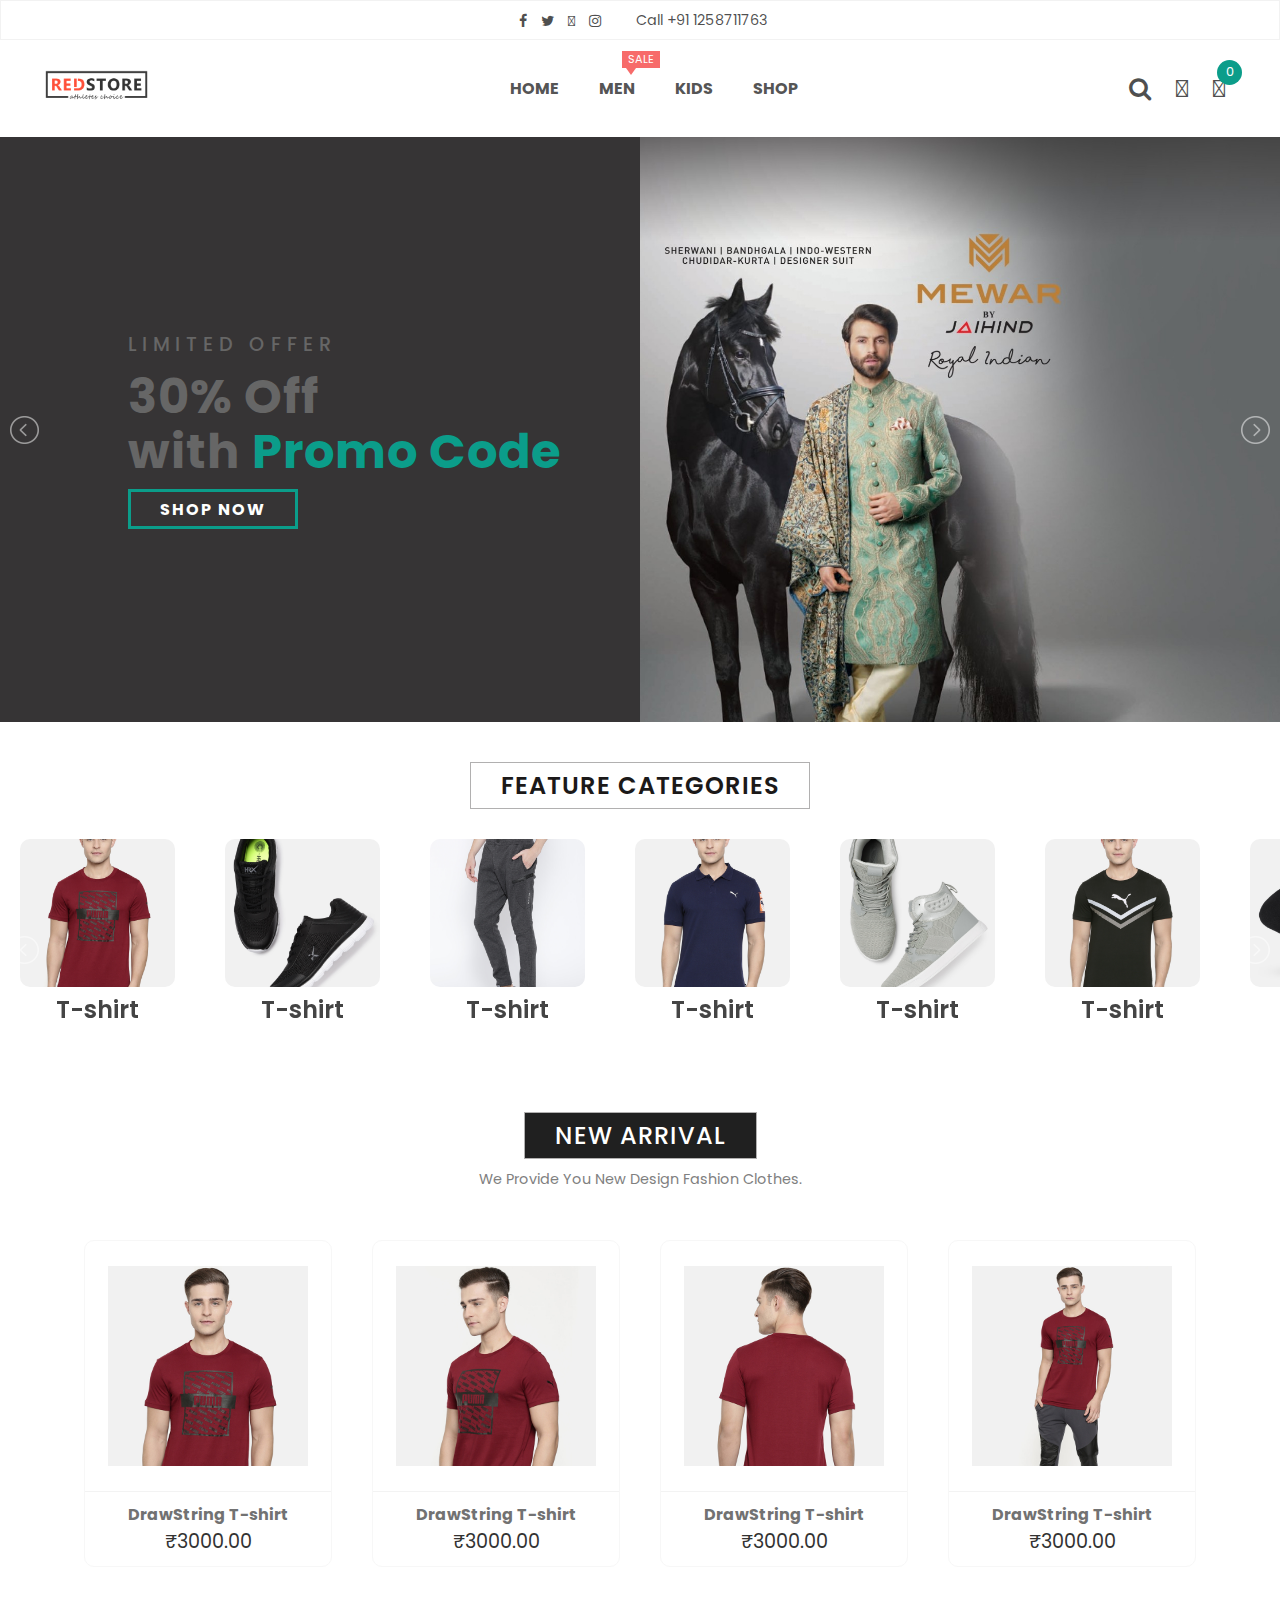
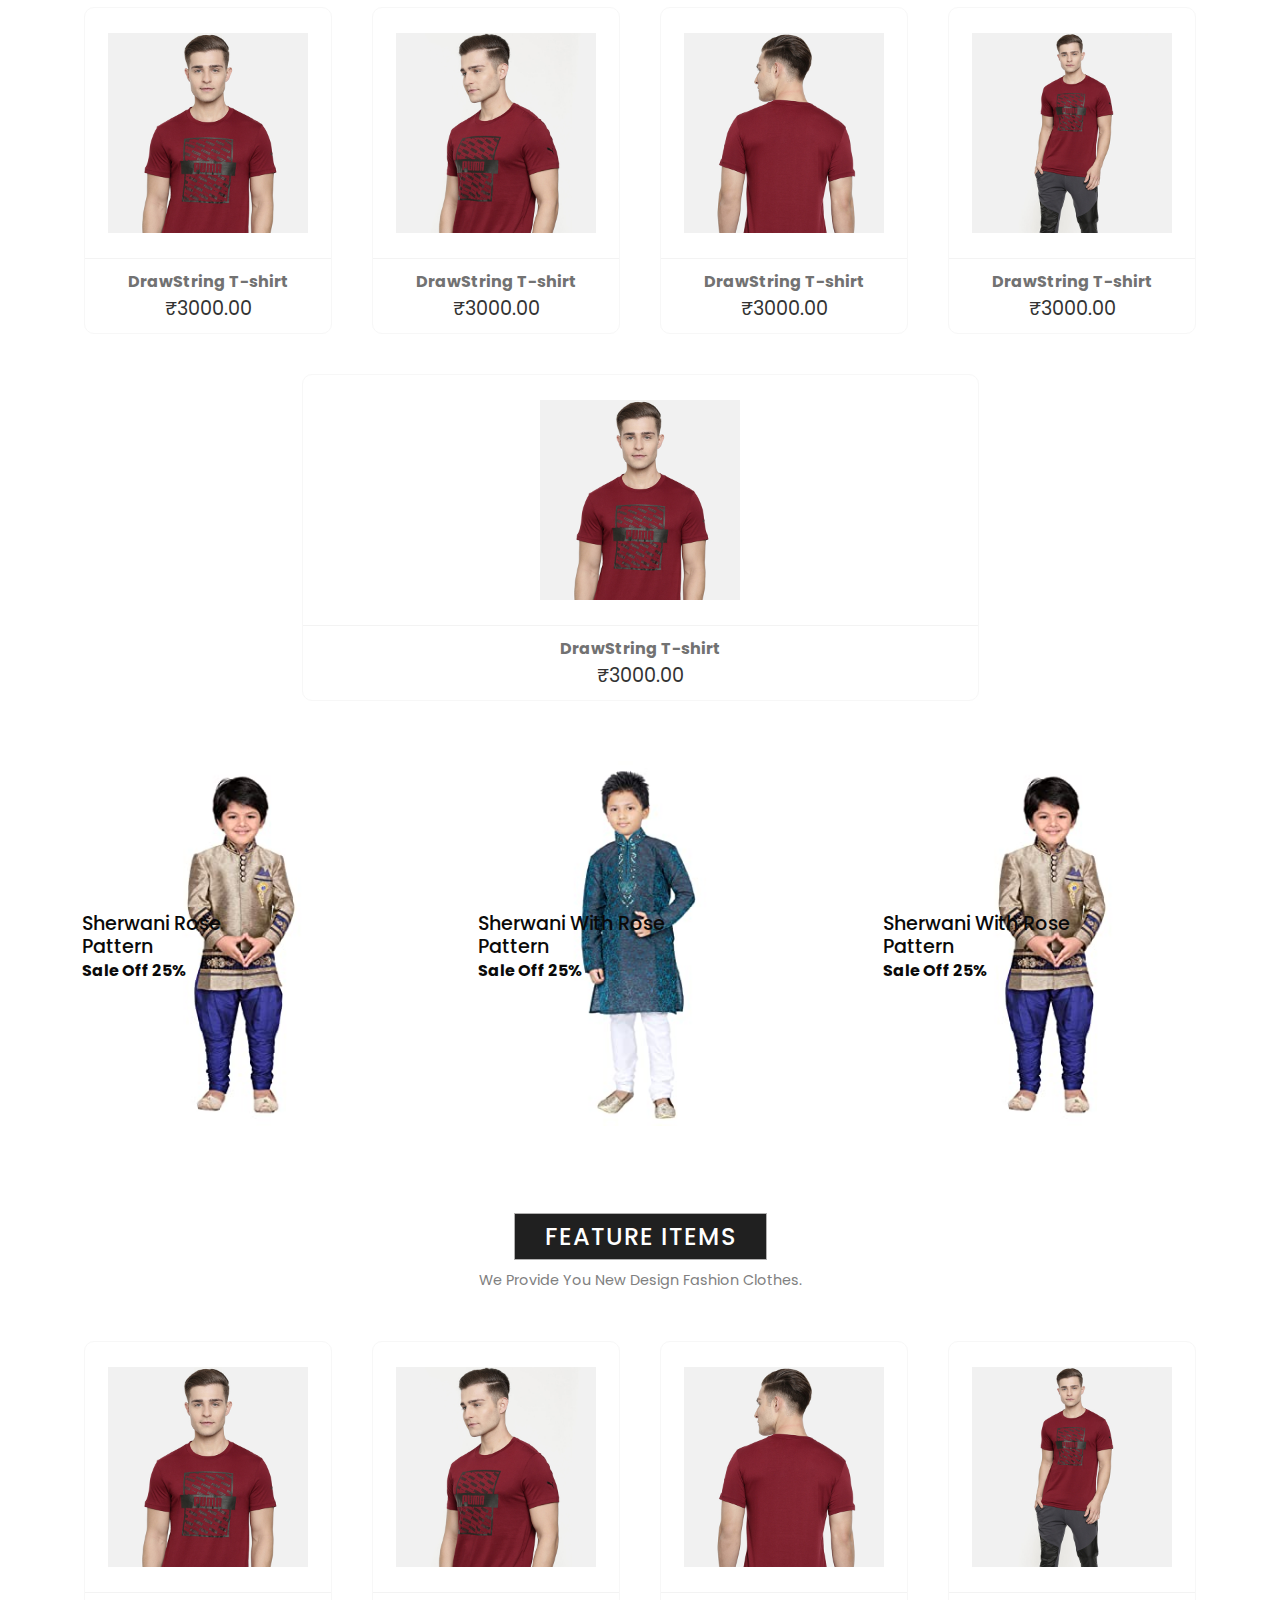
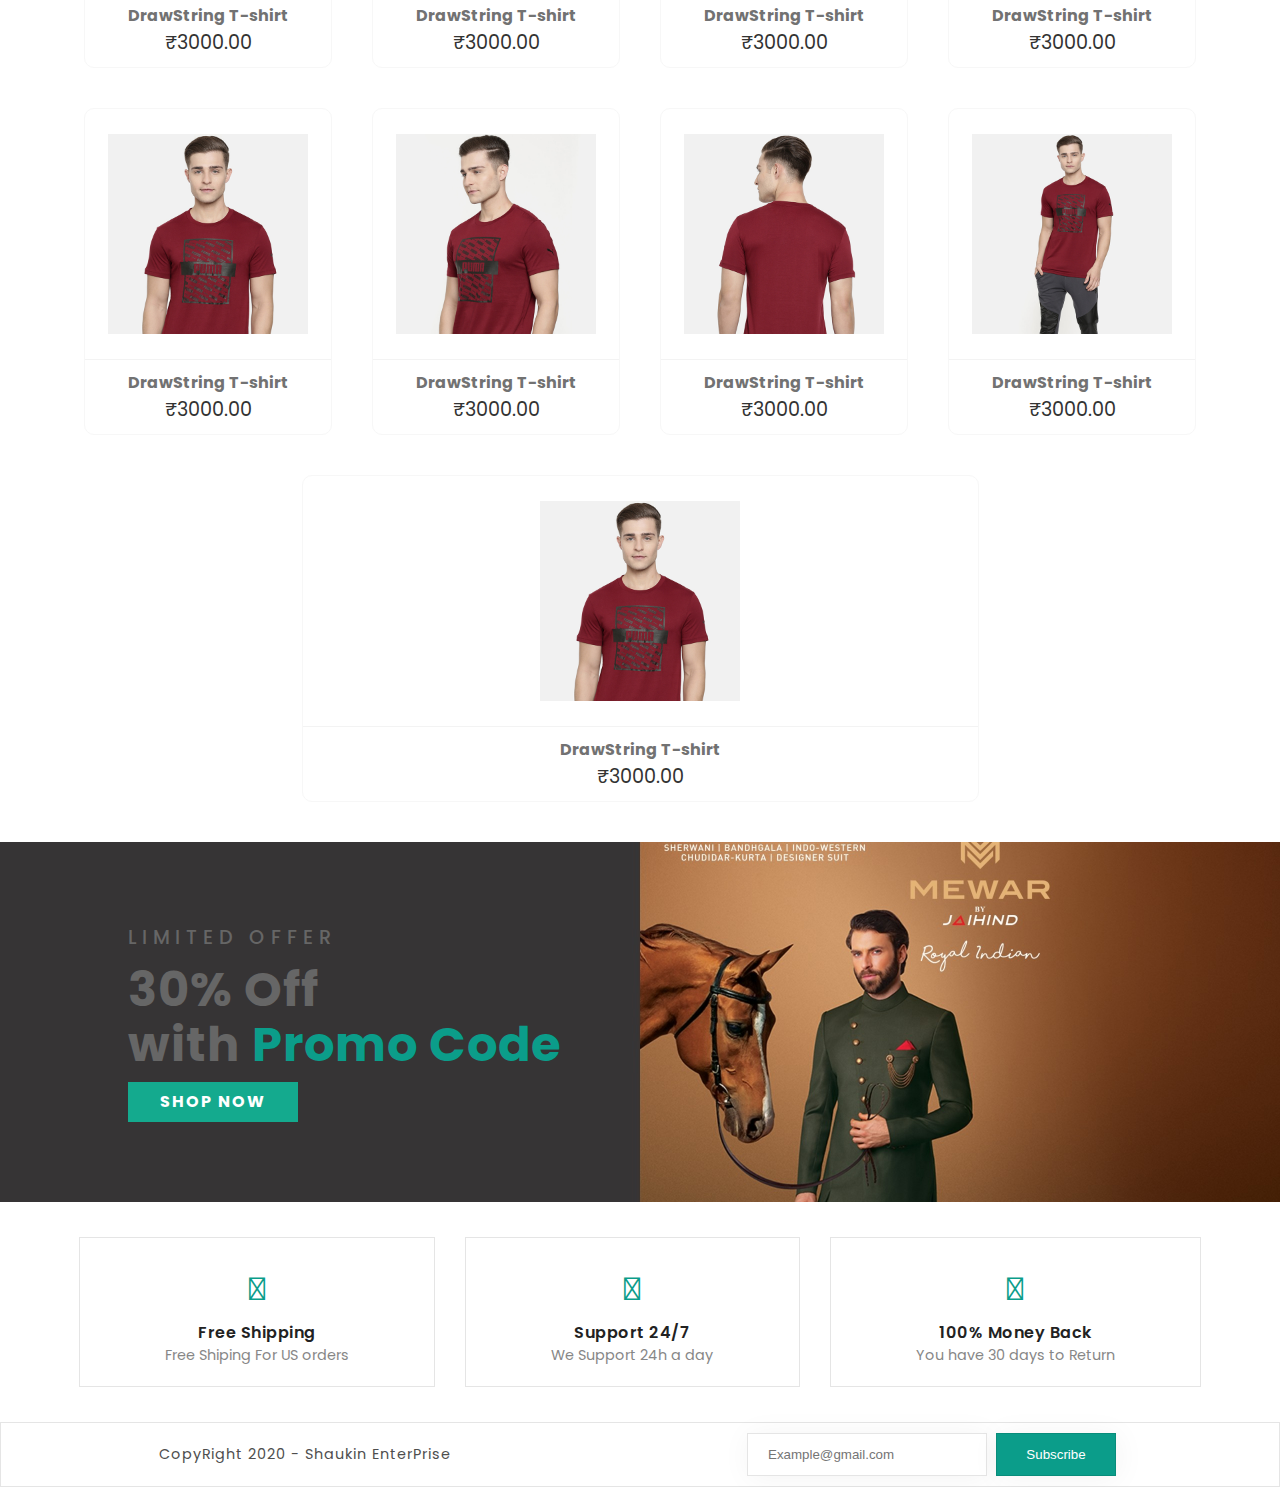
<file: index.html>
<!DOCTYPE html>
<html lang="en">

<head>
    <meta charset="UTF-8">
    <meta name="viewport" content="width=device-width, initial-scale=1.0">
    <meta http-equiv="X-UA Compatible" content="IE-edge">
    <title>Shaukin EnterPrise | the Best cloth center</title>

    <!-- Style Sheet -->
    <link rel="stylesheet" href="assets/css/style.css">

    <!-- FontAwesome -->
    <link rel="stylesheet" href="https://use.fontawesome.com/releases/v5.15.2/css/all.css"
        integrity="sha384-vSIIfh2YWi9wW0r9iZe7RJPrKwp6bG+s9QZMoITbCckVJqGCCRhc+ccxNcdpHuYu" crossorigin="anonymous">
    <link rel="stylesheet" href="assets/vendor/font-awesome/css/font-awesome.min.css">
    <link rel="stylesheet" href="assets/vendor/css/fontawesome.min.css">
    <link rel="stylesheet" href="assets/vendor/boxicons/css/boxicons.min.css">
    <link rel="stylesheet" href="assets/vendor/icofont/icofont.min.css">
    <link rel="stylesheet" href="assets/vendor/remixicon/remixicon.css">
    <link rel="stylesheet" href="assets/css/lightslider.css">


    <!-- jQuery -->
    <script src="assets/vendor/jquery/jquery.min.js"></script>
    <!-- Light-Slider-js------------------- -->
    <script src="assets/js/lightslider.js"></script>

</head>

<body>
    <nav>
        <!-- -- Social ---------------------------------- -->

        <div class="social-call">
            <!-- -- Social ---------------------------------- -->
            <div class="social">
                <a href=""><i class="fa fa-facebook"></i></a>
                <a href=""><i class="fa fa-twitter"></i></a>
                <a href=""><i class="fab fa-youtube"></i></a>
                <a href=""><i class="fa fa-instagram"></i></a>
            </div>

            <!-- -- phone ---------------------------------- -->
            <div class="phone">
                <span>Call +91 1258711763</span>
            </div>
        </div>

        <!-- -- Navigation -------------------------------- -->
        <div class="navigation">
            <!-- -- logo ----- -->
            <a href="index.html" class="logo">
                <img src="assets/img/logo.png" alt="">
            </a>

            <!-- menu- icon--------->
            <div class="toggle"></div>

            <!-- -- menu -->
            <ul class="menu">
                <li><a href="index.html">Home</a></li>

                <li><a href="#">men</a>
                    <!-- sale-label -->
                    <span class="sale-label">Sale</span>
                </li>

                <li><a href="#">Kids</a></li>
                <li><a href="#">Shop</a></li>
            </ul>

            <!-- -- right-menu ---------- -->
            <div class="right-menu">
                <!-- search -->
                <a href="javascript:void(0);" class="search">
                    <i class="fa fa-search"></i>
                </a>
                <!-- user -->
                <a href="javascript:void(0);" class="user">
                    <i class="far fa-user"></i>
                </a>
                <!-- shopping -->
                <a href="#">
                    <i class="fas fa-shopping-cart">
                        <!-- number-of-product-of-cart-->
                        <span class="num-cart-product">0</span>
                    </i>
                </a>
            </div>
        </div>

    </nav>

    <!-- Search-Bar -->
    <div class="search-bar">
        <!-- search-input -->
        <div class="search-input">
            <!-- input----- -->
            <input type="text" placeholder="Search something.." />
            <!-- close-btn -->
            <a href="javascript:void(0);" class="search-cancel">
                <i class="fa fa-times"></i>
            </a>
        </div>
    </div>



    <!-- Login and Sign up form -------------- -->
    <div class="form">

        <!-- login ------------ -->

        <div class="login-form">
            <!-- Form Cancel btn ---------- -->
            <a href="javascript:void(0);" class="form-cancel">
                <i class="fa fa-times"></i>
            </a>
            <!-- heading ---------- -->

            <strong>Log In</strong>
            <!-- inputs -->

            <form>
                <input type="email" placeholder="Example@gmail.com" name="email" required>
                <input type="password" placeholder="password" name="password" required>

                <!-- Submit-btn ---- -->
                <input type="submit" value="Log In">

            </form>
            <div class="form-btns">
                <!-- forget-btn and sign up-btn --------- -->
                <a href="#" class="forget">Forget Your Password?</a>
                <a href="javascript:void(0);" class="sign-up-btn">Create Account</a>
            </div>
        </div>

        <!-- Sign-up ------------ -->

        <div class="sign-up-form">
            <!-- Form Cancel btn ---------- -->
            <a href="javascript:void(0);" class="form-cancel">
                <i class="fa fa-times"></i>
            </a>
            <!-- heading ---------- -->

            <strong>Sign up</strong>
            <!-- inputs -->

            <form>
                <input type="text" placeholder="Enter Full Name" name="name" required>
                <input type="email" placeholder="Example@gmail.com" name="email" required>
                <input type="password" placeholder="password" name="password" required>

                <!-- Submit-btn ---- -->
                <input type="submit" value="Sign up">

                <div class="form-btns">
                    <!-- forget-btn and sign up-btn --------- -->
                    <a href="javascript:void(0);" class="already-account">Already have Account?</a>
                </div>
            </form>
        </div>

    </div>


    <!-- Full  Slider ------------------------------------------ -->
    <ul id="adaptive" class="cs-hidden">
        <!-- Box-1 -------------------------------------- -->
        <li class="item-a">
            <!-- Box ------------------------------------------>
            <div class="full-slider-box f-slide-1">
                <!-- Slider-text-container -->
                <div class="slider-text-container">

                    <div class="f-slider-text">
                        <span>Limited Offer</span>
                        <strong>30% Off <br /> with <font>Promo Code</font></strong>
                        <a href="#" class="f-slider-btn">Shop Now</a>
                    </div>

                </div>
            </div>
        </li>

        <!-- Box-2 -------------------------------------- -->
        <li class="item-a">
            <!-- Box ------------------------------------------>
            <div class="full-slider-box f-slide-2">
                <!-- Slider-text-container -->
                <div class="slider-text-container">

                    <div class="f-slider-text">
                        <span>Limited Offer</span>
                        <strong>30% Off <br /> with <font>Promo Code</font></strong>
                        <a href="#" class="f-slider-btn">Shop Now</a>
                    </div>

                </div>
            </div>
        </li>

        <!-- Box-3 -------------------------------------- -->
        <li class="item-a">
            <!-- Box ------------------------------------------>
            <div class="full-slider-box f-slide-3">
                <!-- Slider-text-container -->
                <div class="slider-text-container">

                    <div class="f-slider-text">
                        <span>Limited Offer</span>
                        <strong>30% Off <br /> with <font>Promo Code</font></strong>
                        <a href="#" class="f-slider-btn">Shop Now</a>
                    </div>

                </div>
            </div>
        </li>

    </ul>



    <!-- Feature-Categories ----------------------------->
    <div class="feature-heading">
        <h2>Feature Categories</h2>
    </div>
    <!-- 1 -------------------------------------- -->

    <ul id="autoWidth" class="cs-hidden">
        <li class="item">
            <!-- Feature-Box ------------------------------->
            <div class="feature-box">
                <a href="#">
                    <img src="assets/img/product-1.jpg" alt="">
                </a>
            </div>
            <!-- Text ------------------------------>
            <span>T-shirt</span>
        </li>
        <!-- 2 -------------------------------------- -->
        <li class="item">
            <!-- Feature-Box ------------------------------->
            <div class="feature-box">
                <a href="#">
                    <img src="assets/img/product-2.jpg" alt="">
                </a>
            </div>
            <!-- Text ------------------------------>
            <span>T-shirt</span>
        </li>
        <!-- 3 -------------------------------------- -->
        <li class="item">
            <!-- Feature-Box ------------------------------->
            <div class="feature-box">
                <a href="#">
                    <img src="assets/img/product-3.jpg" alt="">
                </a>
            </div>
            <!-- Text ------------------------------>
            <span>T-shirt</span>
        </li>
        <!-- 4 -------------------------------------- -->
        <li class="item">
            <!-- Feature-Box ------------------------------->
            <div class="feature-box">
                <a href="#">
                    <img src="assets/img/product-4.jpg" alt="">
                </a>
            </div>
            <!-- Text ------------------------------>
            <span>T-shirt</span>
        </li>
        <!-- 5 -------------------------------------- -->
        <li class="item">
            <!-- Feature-Box ------------------------------->
            <div class="feature-box">
                <a href="#">
                    <img src="assets/img/product-5.jpg" alt="">
                </a>
            </div>
            <!-- Text ------------------------------>
            <span>T-shirt</span>
        </li>
        <!-- 6 -------------------------------------- -->
        <li class="item">
            <!-- Feature-Box ------------------------------->
            <div class="feature-box">
                <a href="#">
                    <img src="assets/img/product-6.jpg" alt="">
                </a>
            </div>
            <!-- Text ------------------------------>
            <span>T-shirt</span>
        </li>
        <!-- 7 -------------------------------------- -->
        <li class="item">
            <!-- Feature-Box ------------------------------->
            <div class="feature-box">
                <a href="#">
                    <img src="assets/img/product-7.jpg" alt="">
                </a>
            </div>
            <!-- Text ------------------------------>
            <span>T-shirt</span>
        </li>
        <!-- 8 -------------------------------------- -->
        <li class="item">
            <!-- Feature-Box ------------------------------->
            <div class="feature-box">
                <a href="#">
                    <img src="assets/img/product-8.jpg" alt="">
                </a>
            </div>
            <!-- Text ------------------------------>
            <span>T-shirt</span>
        </li>
        <!-- 9 -------------------------------------- -->
        <li class="item">
            <!-- Feature-Box ------------------------------->
            <div class="feature-box">
                <a href="#">
                    <img src="assets/img/product-9.jpg" alt="">
                </a>
            </div>
            <!-- Text ------------------------------>
            <span>T-shirt</span>
        </li>
        <!-- 10 -------------------------------------- -->
        <li class="item">
            <!-- Feature-Box ------------------------------->
            <div class="feature-box">
                <a href="#">
                    <img src="assets/img/product-10.jpg" alt="">
                </a>
            </div>
            <!-- Text ------------------------------>
            <span>T-shirt</span>
        </li>
    </ul>


    <!--  New-Arrival  ------------------------------------->
    <section class="new-arrival">
        <!-- Heading ----------------------->
        <div class="arrival-heading">

            <strong>New Arrival</strong>
            <p>We Provide You New Design Fashion Clothes.</p>

        </div>

        <!-- Product-container ------------------------>
        <div class="product-container">
            <!-- Prouduct-box-1 ----------------- -->
            <div class="product-box">
                <!-- Img -->
                <div class="product-img">
                    <!-- Add-Cart -->
                    <a href="#" class="add-cart shop-item-button">
                        <i class="fas fa-shopping-cart"></i>
                    </a>

                    <img src="assets/img/gallery-1.jpg" alt="">
                </div>
                <!-- Detais --------->
                <div class="product-detail">
                    <a href="#" class="p-name">DrawString T-shirt</a>
                    <span class="p-price">₹3000.00</span>
                </div>
            </div>

            <!-- Prouduct-box-2 ----------------- -->
            <div class="product-box">
                <!-- Img -->
                <div class="product-img">
                    <!-- Add-Cart -->
                    <a href="#" class="add-cart">
                        <i class="fas fa-shopping-cart"></i>
                    </a>

                    <img src="assets/img/gallery-2.jpg" alt="">
                </div>
                <!-- Detais --------->
                <div class="product-detail">
                    <a href="#" class="p-name">DrawString T-shirt</a>
                    <span class="p-price">₹3000.00</span>
                </div>
            </div>

            <!-- Prouduct-box-3 ----------------- -->
            <div class="product-box">
                <!-- Img -->
                <div class="product-img">
                    <!-- Add-Cart -->
                    <a href="#" class="add-cart">
                        <i class="fas fa-shopping-cart"></i>
                    </a>

                    <img src="assets/img/gallery-3.jpg" alt="">
                </div>
                <!-- Detais --------->
                <div class="product-detail">
                    <a href="#" class="p-name">DrawString T-shirt</a>
                    <span class="p-price">₹3000.00</span>
                </div>
            </div>

            <!-- Prouduct-box-4 ----------------- -->
            <div class="product-box">
                <!-- Img -->
                <div class="product-img">
                    <!-- Add-Cart -->
                    <a href="#" class="add-cart">
                        <i class="fas fa-shopping-cart"></i>
                    </a>

                    <img src="assets/img/gallery-4.jpg" alt="">
                </div>
                <!-- Detais --------->
                <div class="product-detail">
                    <a href="#" class="p-name">DrawString T-shirt</a>
                    <span class="p-price">₹3000.00</span>
                </div>
            </div>

            <!-- Prouduct-box-5 ----------------- -->
            <div class="product-box">
                <!-- Img -->
                <div class="product-img">
                    <!-- Add-Cart -->
                    <a href="#" class="add-cart">
                        <i class="fas fa-shopping-cart"></i>
                    </a>

                    <img src="assets/img/gallery-1.jpg" alt="">
                </div>
                <!-- Detais --------->
                <div class="product-detail">
                    <a href="#" class="p-name">DrawString T-shirt</a>
                    <span class="p-price">₹3000.00</span>
                </div>
            </div><!-- Prouduct-box-6 ----------------- -->
            <div class="product-box">
                <!-- Img -->
                <div class="product-img">
                    <!-- Add-Cart -->
                    <a href="#" class="add-cart">
                        <i class="fas fa-shopping-cart"></i>
                    </a>

                    <img src="assets/img/gallery-2.jpg" alt="">
                </div>
                <!-- Detais --------->
                <div class="product-detail">
                    <a href="#" class="p-name">DrawString T-shirt</a>
                    <span class="p-price">₹3000.00</span>
                </div>
            </div><!-- Prouduct-box-7 ----------------- -->
            <div class="product-box">
                <!-- Img -->
                <div class="product-img">
                    <!-- Add-Cart -->
                    <a href="#" class="add-cart">
                        <i class="fas fa-shopping-cart"></i>
                    </a>

                    <img src="assets/img/gallery-3.jpg" alt="">
                </div>
                <!-- Detais --------->
                <div class="product-detail">
                    <a href="" class="p-name">DrawString T-shirt</a>
                    <span class="p-price">₹3000.00</span>
                </div>
            </div><!-- Prouduct-box-8 ----------------- -->
            <div class="product-box">
                <!-- Img -->
                <div class="product-img">
                    <!-- Add-Cart -->
                    <a href="#" class="add-cart">
                        <i class="fas fa-shopping-cart"></i>
                    </a>

                    <img src="assets/img/gallery-4.jpg" alt="">
                </div>
                <!-- Detais --------->
                <div class="product-detail">
                    <a href="#" class="p-name">DrawString T-shirt</a>
                    <span class="p-price">₹3000.00</span>
                </div>
            </div>

            <!-- Prouduct-box-9 ----------------- -->
            <div class="product-box">
                <!-- Img -->
                <div class="product-img">
                    <!-- Add-Cart -->
                    <a href="#" class="add-cart">
                        <i class="fas fa-shopping-cart"></i>
                    </a>

                    <img src="assets/img/gallery-1.jpg" alt="">
                </div>
                <!-- Detais --------->
                <div class="product-detail">
                    <a href="#" class="p-name">DrawString T-shirt</a>
                    <span class="p-price">₹3000.00</span>
                </div>
            </div>
        </div>
    </section>

    <!-- Sale --------------------------------->
    <section class="sale">
        <!-- sale-box-1 ------------->
        <div class="sale-box">
            <!-- iMAGES -->
            <img src="assets/img/slide/sale-1.jfif" alt="">
            <!-- text -->
            <a href="#">
                <div class="sale-text">
                    <strong>Sherwani Rose Pattern</strong>
                    <span>Sale Off 25%</span>
                </div>
            </a>
        </div>

        <!-- sale-box-2 ------------->
        <div class="sale-box">
            <!-- iMAGES -->
            <img src="assets/img/slide/sale-2.jfif" alt="">
            <!-- text -->
            <a href="#">
                <div class="sale-text">
                    <strong>Sherwani With Rose Pattern</strong>
                    <span>Sale Off 25%</span>
                </div>
            </a>
        </div>

        <!-- sale-box-3 ------------->
        <div class="sale-box">
            <!-- iMAGES -->
            <img src="assets/img/slide/sale-1.jfif" alt="">
            <!-- text -->
            <a href="#">
                <div class="sale-text">
                    <strong>Sherwani With Rose Pattern</strong>
                    <span>Sale Off 25%</span>
                </div>
            </a>
        </div>
    </section>


    <!--  New-Arrival  ------------------------------------->
    <section class="new-arrival">
        <!-- Heading ----------------------->
        <div class="arrival-heading">

            <strong>Feature Items</strong>
            <p>We Provide You New Design Fashion Clothes.</p>

        </div>

        <!-- Product-container ------------------------>
        <div class="product-container">
            <!-- Prouduct-box-1 ----------------- -->
            <div class="product-box">
                <!-- Img -->
                <div class="product-img">
                    <!-- Add-Cart -->
                    <a href="#" class="add-cart shop-item-button">
                        <i class="fas fa-shopping-cart"></i>
                    </a>

                    <img src="assets/img/gallery-1.jpg" alt="">
                </div>
                <!-- Detais --------->
                <div class="product-detail">
                    <a href="#" class="p-name">DrawString T-shirt</a>
                    <span class="p-price">₹3000.00</span>
                </div>
            </div>

            <!-- Prouduct-box-2 ----------------- -->
            <div class="product-box">
                <!-- Img -->
                <div class="product-img">
                    <!-- Add-Cart -->
                    <a href="#" class="add-cart">
                        <i class="fas fa-shopping-cart"></i>
                    </a>

                    <img src="assets/img/gallery-2.jpg" alt="">
                </div>
                <!-- Detais --------->
                <div class="product-detail">
                    <a href="#" class="p-name">DrawString T-shirt</a>
                    <span class="p-price">₹3000.00</span>
                </div>
            </div>

            <!-- Prouduct-box-3 ----------------- -->
            <div class="product-box">
                <!-- Img -->
                <div class="product-img">
                    <!-- Add-Cart -->
                    <a href="#" class="add-cart">
                        <i class="fas fa-shopping-cart"></i>
                    </a>

                    <img src="assets/img/gallery-3.jpg" alt="">
                </div>
                <!-- Detais --------->
                <div class="product-detail">
                    <a href="#" class="p-name">DrawString T-shirt</a>
                    <span class="p-price">₹3000.00</span>
                </div>
            </div>

            <!-- Prouduct-box-4 ----------------- -->
            <div class="product-box">
                <!-- Img -->
                <div class="product-img">
                    <!-- Add-Cart -->
                    <a href="#" class="add-cart">
                        <i class="fas fa-shopping-cart"></i>
                    </a>

                    <img src="assets/img/gallery-4.jpg" alt="">
                </div>
                <!-- Detais --------->
                <div class="product-detail">
                    <a href="#" class="p-name">DrawString T-shirt</a>
                    <span class="p-price">₹3000.00</span>
                </div>
            </div>

            <!-- Prouduct-box-5 ----------------- -->
            <div class="product-box">
                <!-- Img -->
                <div class="product-img">
                    <!-- Add-Cart -->
                    <a href="#" class="add-cart">
                        <i class="fas fa-shopping-cart"></i>
                    </a>

                    <img src="assets/img/gallery-1.jpg" alt="">
                </div>
                <!-- Detais --------->
                <div class="product-detail">
                    <a href="#" class="p-name">DrawString T-shirt</a>
                    <span class="p-price">₹3000.00</span>
                </div>
            </div><!-- Prouduct-box-6 ----------------- -->
            <div class="product-box">
                <!-- Img -->
                <div class="product-img">
                    <!-- Add-Cart -->
                    <a href="#" class="add-cart">
                        <i class="fas fa-shopping-cart"></i>
                    </a>

                    <img src="assets/img/gallery-2.jpg" alt="">
                </div>
                <!-- Detais --------->
                <div class="product-detail">
                    <a href="#" class="p-name">DrawString T-shirt</a>
                    <span class="p-price">₹3000.00</span>
                </div>
            </div><!-- Prouduct-box-7 ----------------- -->
            <div class="product-box">
                <!-- Img -->
                <div class="product-img">
                    <!-- Add-Cart -->
                    <a href="#" class="add-cart">
                        <i class="fas fa-shopping-cart"></i>
                    </a>

                    <img src="assets/img/gallery-3.jpg" alt="">
                </div>
                <!-- Detais --------->
                <div class="product-detail">
                    <a href="" class="p-name">DrawString T-shirt</a>
                    <span class="p-price">₹3000.00</span>
                </div>
            </div><!-- Prouduct-box-8 ----------------- -->
            <div class="product-box">
                <!-- Img -->
                <div class="product-img">
                    <!-- Add-Cart -->
                    <a href="#" class="add-cart">
                        <i class="fas fa-shopping-cart"></i>
                    </a>

                    <img src="assets/img/gallery-4.jpg" alt="">
                </div>
                <!-- Detais --------->
                <div class="product-detail">
                    <a href="#" class="p-name">DrawString T-shirt</a>
                    <span class="p-price">₹3000.00</span>
                </div>
            </div>

            <!-- Prouduct-box-9 ----------------- -->
            <div class="product-box">
                <!-- Img -->
                <div class="product-img">
                    <!-- Add-Cart -->
                    <a href="#" class="add-cart">
                        <i class="fas fa-shopping-cart"></i>
                    </a>

                    <img src="assets/img/gallery-1.jpg" alt="">
                </div>
                <!-- Detais --------->
                <div class="product-detail">
                    <a href="#" class="p-name">DrawString T-shirt</a>
                    <span class="p-price">₹3000.00</span>
                </div>
            </div>
        </div>
    </section>

    <!-- Banner -------------------------->

    <!-- Box ------------------------------------------>
    <div class="banner-box f-slide-3">
        <!-- Slider-text-container -->
        <div class="banner-text-container">

            <div class="banner-text">
                <span>Limited Offer</span>
                <strong>30% Off <br /> with <font>Promo Code</font></strong>
                <a href="#" class="banner-btn">Shop Now</a>
            </div>

        </div>
    </div>
    </li>

    <!-- Services ------------------------------------------------->
    <sction class="services">
        <!-- services-box-1 ------------->
        <div class="services-box">
            <i class="fas fa-shipping-fast"></i>
            <span>Free Shipping</span>
            <p>Free Shiping For US orders</p>
        </div>

        <!-- services-box-2 ------------->
        <div class="services-box">
            <i class="fas fa-headphones-alt"></i>
            <span>Support 24/7</span>
            <p>We Support 24h a day</p>
        </div>

        <!-- services-box-3 ------------->
        <div class="services-box">
            <i class="fas fa-sync"></i>
            <span>100% Money Back</span>
            <p>You have 30 days to Return</p>
        </div>
    </sction>

    <!-- Footer----------------------------------------->
    <footer>
        <!-- CopyRights  ----------------->
        <span class="copyright">
            CopyRight 2020 - Shaukin EnterPrise
        </span>

        <!-- Subscribe ----------------------->
        <div class="subscribe">
            <form action="index.html">
                <input type="email" placeholder="Example@gmail.com" required />
                <input type="submit" value="Subscribe" required />

            </form>
        </div>
    </footer>

    <!-- Java Script--------------------------- -->
    <script src="assets/js/main.js"></script>
    <script src="assets/js/cart.js"></script>

</body>

</html>
</file>
<file: assets/css/style.css>
@import url('https://fonts.googleapis.com/css2?family=Poppins:ital,wght@0,100;0,200;0,300;0,400;0,500;0,600;0,700;0,800;0,900;1,100;1,200;1,300;1,400;1,500;1,600;1,700;1,800;1,900&display=swap');

body{
    margin: 0;
    padding: 0;
    font-family: 'Poppins', sans-serif;
    background: #ffffff;
}

*{
    box-sizing: border-box;
}

ul{
    list-style: none;
}

a{
    font-weight: bolder;
    text-decoration: none;
}

nav{
    width: 100%;
    box-shadow: 2px 2px 30px rgba(0, 0, 0, 0.05);
    z-index: 100;
}

.social-call{
    height: 40px;
    border: 1px solid rgba(0, 0, 0, 0.05);
    display: flex;
    justify-content: center;
    align-items: center;
}

.social a{
    margin: 0px 5px;
    color:  rgba(0, 0, 0, 0.7);
    font-size: 0.9rem;
}

.phone{
    color: rgba(0, 0, 0, 0.7);
    margin-left: 30px;
    font-size: 0.9rem;
}

.social a:hover{
    color: #0b9d82;
    transition: all ease 0.5s;
}


.navigation{
    display: flex;
    justify-content: space-between;
    align-items: center;
    padding: 0px 45px;
}

.logo img{
    height: 30px;
}

.menu{
    display: flex;
}

.menu li{
    position: relative;
    margin: 20px;
    display: flex;
    text-transform: uppercase;
    font-weight: 500 ;
}

.menu li a{
    color: #555555;
}

.right-menu a{
    margin: 0px 10px;
    font-size: 1.5rem;
    color: rgba(0, 0, 0, 0.7);
}

.menu a:hover,
.right-menu a:hover,
.search-cancel:hover,
.form-cancel:hover{
    color: #0b9d8a;
    transition: all ease 0.3s;
}


.sale-label{
    width: 38px;
    height: 17px;
    background-color: #f76b6a;
    color: #ffffff;
    display: flex;
    font-weight: 400;
    justify-content: center;
    align-items: center;
    font-size: 0.7rem;
    text-transform: uppercase;
    position: absolute;
    top: -25px;
    right: -25px;
}

.sale-label:after{
    content: '';
    width: 0px;
    height: 0px;
    border-bottom: 5px solid transparent;
    border-left: 5px solid transparent;
    border-top: 7px solid #f76b6a;
    border-right: 5px solid transparent;
    position: absolute;
    left: 10%;
    top:100%;
}

.fa-shopping-cart{
    position: relative;
}
.num-cart-product{
    position: absolute;
    top: -17px;
    right: -17px;
    width: 25px;
    height: 25px;
    font-size: 0.8rem;
    border-radius: 50%;
    background-color: #0b9d8a;
    color: #ffffff;
    justify-content: center;
    align-items: center;
    display: flex;
    font-weight: 400;
}

.search-bar{
    width: 100%;
    height: 300px;
    background-color: #ffffff;
    position: fixed;
    left: 0;
    bottom: 0;
    display: flex;
    justify-content: center;
    box-shadow: 2px -5px 30px rgba(0, 0, 0, 0.1);
    z-index: 101;
    animation: search 0.3s;
}

.search-input{
    width: 90%;
    border-bottom: 2px solid #555555;
    display: flex;
    justify-content: center;
    align-items: center;
    height: 100px;
    margin-top: 20px;
}
.search-input input{
    width: 100%;
    padding: 30px;
    border: none;
    outline: none;
    font-size: 2rem;
    margin: 20px;
    padding: 0px 20px;
}

.search-cancel{
    color: #272727;
    font-size: 2rem;
    padding-right: 40px;
}

.search-bar{
    display: none;
}

.search-bar-active{
    display: flex;
}

@keyframes search{

    0%{
        bottom: -300px;
    }
    100%{
        bottom: 0px;
    }
}

.form{
    width: 100%;
    height: 100%;
    position: fixed;
    top: 0px;
    left: 0px;
    background-color: rgba(0, 0, 0, 0.2);
    display: flex;
    justify-content: center;
    align-items: center;
    flex-direction: column;
    z-index: 102;
}

.login-form,
.sign-up-form{
    width: 420px;
    padding: 20px 10px;
    background-color: #ffffff;
    box-shadow: 2px 2px 30px rgba(0, 0, 0, 0.1);
    display: flex;
    justify-content: center;
    align-items: center;
    flex-direction: column;
    border-radius: 5px;
    position: relative;
}

.login-form form,
.sign-up-form form{
    display: flex;
    justify-content: center;
    align-items: center;
    flex-direction: column;
    width: 100%;
}

.login-form strong,
.sign-up-form strong {
    color: #272727;
    font-size: 2rem;
    margin: 2px 7px 7px 7px;
    text-transform: uppercase;
    letter-spacing: 0.5px;
    font-weight: 500;
}

.login-form input,
.sign-up-form input{
    width: 90%;
    height: 45px;
    margin: 6px 0px;
    padding:0px 10px;
    border: 1px solid rgba(102, 67, 67, 0);
    outline: none;
    border-radius: 7px;
}

.login-form::placeholder,
.sign-up-form::placeholder{
    color: rgba(0, 0, 0,0.1);
}

.login-form input[type="submit"],
.sign-up-form input[type="submit"]{
    background-color: #0b9d8a;
    color: #ffffff;
    border: none;
    outline: none;
    text-transform: uppercase;
    margin-top: 10px;
    border-radius: 3px;
    cursor: pointer;
    box-shadow: 2px 2px 30px rgba(0, 0, 0, 0.1);
}

.form-btns {
    width: 90%;
    display: flex;
    justify-content: center;
    align-items: center;
    margin-top: 10px;
}

.form-btns a{
    margin: 0px 10px;
    color: #4d4d4d;
}

.form-cancel{
    position: absolute;
    right: 20px;   
    top: 10px;
    color: #868686;
     
}

.login-form,
.sign-up-form,
.form{
    display: none;
}


.login-active,
.login-active .login-form{
    display: flex;
    animation: fade 0.3s;
}

.sign-up-active,
.sign-up-active .sign-up-form{
    display: flex;
    animation: fade 0.3s;
}

@keyframes fade{
    0%{
        opacity: 0;
    }
    100%{
        opacity: 1;
    }
}

.full-slider-box,
.banner-box{
    width: 100%;
    height: 65vh;
    display: flex;
    justify-content: center;
    align-items: center;
    background-size: cover;
    background-repeat: no-repeat;
    background-position: center;
}

.f-slide-1{
    background-image: url(../img/slide/Slider-1.jpg);
}
.f-slide-2{
    background-image: url(../img/slide/Slider-2.jpg);
}
.f-slide-3{
    background-image: url(../img/slide/Slider-3.jpg);
}

.slider-text-container,
.banner-text-container{
    width: 80%;
    height: 90%;
    display: flex;
    align-items: center;

}

.f-slider-text,
.banner-text{
    display: flex;
    flex-direction: column;
    margin-right: auto;
}

.f-slider-text strong,
.banner-text strong{
    color: #666666;
    font-size: 3rem;
    line-height: 55px;
    margin-top: 10px;
    letter-spacing: 1px;
}

.f-slider-text span,
.banner-text span{
    text-transform: uppercase;
    letter-spacing: 6px;
    font-weight: 500;
    color: #666666;
    font-size: 1.2rem;
}

.f-slider-btn,
.banner-btn{
    width: 170px;
    height: 40px;
    display: flex;
    justify-content: center;
    align-items: center;
    color: #ffffff;
    background-color: transparent;
    border: 3px solid #0b9d8a ;
    text-transform: uppercase;
    letter-spacing: 2px;
    margin-top: 10px;
}
.f-slider-btn:hover,
.banner-btn{
    transition: all ease 0.5s;
    border: none !important;
    background-color: #0dc3a2d2;
}

font{
   color: #0b9d8a;
}

.feature-heading{
    display: flex;
    justify-content: center;
    align-items: center;
}
.feature-heading h2,
.arrival-heading strong{
    font-size: 1.5rem;
    color: #1b1919;
    letter-spacing: 1px;
    text-transform: uppercase;
    font-weight: 600;
    margin-top: 40px;
    padding: 5px 30px;
    border: 1px solid #b1b0b0;
}

.feature-box{
    width: 155px;
    height: 155px;
    margin: 0px 20px;
    border-radius: 10px;
    overflow: hidden;
}

.feature-box a img{
    width: 100%;
    height: 100%;
    object-fit: cover;
    object-position: center;
}

.item span{
    font-size: 1.5rem;
    font-weight: 600;
    margin: 5px;
    color: #444444;
}

.item{
    display: flex;
    justify-content: center;
    align-items: center;
    flex-direction: column;
}


#autoWidth{
    display: flex;
    justify-content: center !important;
    margin: 10px auto 40px auto;

}

.arrival-heading{
    display: flex;
    justify-content: center;
    align-items: center;
    flex-direction: column;
}

.arrival-heading strong{
    color: #ffffff;
    background-color: #202020;
    font-weight: 500;
}

.arrival-heading p{
    color: #808080;
    margin: 10px;
    font-size: 0.9rem;
}

.product-container{
    width: 90%;
    display: flex;
    justify-content: center;
    align-items: center;
    flex-wrap: wrap;
    margin-top: 20px;
}

.product-box{
    display: flex;
    flex-grow: 0.5;
    flex-direction: column;
    align-items: center;
    border: 1px solid #f7f7f7;
    border-radius: 10px;
    margin: 20px;
}

.product-img{
    width: 200px;
    height: 210px;
    margin: 20px;
    cursor: pointer;
    position: relative;
}

.product-img img{
    width: 100%;
    height: 100%;
    object-fit: contain;
    object-position: center;
}

.product-detail{
    display: flex;
    flex-direction: column;
    align-items: center;
    width: 100%;
    padding: 10px 20px;
    border-top: 1px solid #f3f3f3;
}

.p-name{
    color: #727272;
}

.p-price{
    color: #333333;
    font-size: 1.2rem;
    font-weight: 400;
}

.product-box:hover{
    box-shadow: 2px 2px 30px rgba(0, 0, 0, 0.1);
}

.add-cart{
    position: absolute;
    right: -20px;
    top: 10px;
    width: 50px;
    height: 50px;
    border-radius: 50%;
    display: flex;
    justify-content: center;
    align-items: center;
    color: #ffffff;
    background-color: #0b9d8a;
    box-shadow: 2px 2px 30px rgba(0, 0, 0, 0.1);
    display: none;
    animation: fade 0.3s;
}

.add-cart:hover{
    background-color: #f76b6a;
    transition: all ease 0.2s;
}

.product-box:hover .add-cart{
    display: flex;
}

.new-arrival{
    display: flex;
    flex-direction: column;
    justify-content: center;
    align-items: center;
}

.sale{
    width: 95%;
    display: flex;
    justify-content: center;
    align-items: center;
    flex-wrap: wrap;
    margin: 20px auto;
}

.sale-box{
    width: 280px;
    border-radius: 20px;
    margin: 20px;
    position: relative;
    flex-grow: 0.5;
}

.sale-box img{
    width: 100%;
    height: 100%;
    object-fit: cover;
    object-position: center right;
}

.sale-text{
    position: absolute;
    left: 20%;
    top: 50%;
    transform: translate(-20%, -50%);
    display: flex;
    flex-direction: column;
    
}

.sale-box a{
    color: #0a0a0a;
}

.sale-box strong{
    font-size: 1.2rem;
    font-weight: 500;
    width: 80%;
    line-height: 23px;
}

.banner-box{
    height: 40vh;
    margin: 20px 0px;
}

.services{
    display: flex;
    width: 90%;
    justify-content: center;
    align-items: center;
    flex-wrap: wrap;
    margin: auto;
}

.services-box{
    display: flex;
    flex-direction: column;
    justify-content: center;
    align-items: center;
    border: 1px solid rgba(0, 0, 0, 0.1);
    min-width: 250px;
    padding: 20px;
    margin: 15px;
    flex-grow: 0.7;
}
.services-box i{
    color: #0b9d8a;
    font-size: 2rem;
    margin: 15px;
}

.services-box span{
   color: #222222;
   font-weight: 600;
   letter-spacing: 0.5px;
   font-size: 1rem;
}

.services-box p{
    color: #878787;
    margin: 0;
    font-size: 0.9rem;
}

footer{
    display: flex;
    justify-content: space-around;
    align-items: center;
    padding: 10px;
    border: 1px solid rgba(0, 0, 0, 0.1);
    flex-wrap: wrap;
    margin-top: 20px;
}

.copyright{
    font-size: 0.9rem;
    color: #4e4e4e;
    letter-spacing: 1px;
}

.subscribe input{
    width: 240px;
    height: 43px;
    padding: 0px 20px;
    border: 1px solid rgba(0, 0, 0, 0.1);
    outline: none;
    box-shadow: 2px 2px 30px rgba(0, 0, 0, 0.05);
}

.subscribe input[type="submit"]{
    width: 120px;
    background-color: #0b9d8a;
    color: #ffffff;
    margin: 0px 5px;
    cursor: pointer;
}
.subscribe input[type="submit"]:hover{
    background-color: #0c5a4c;    
    color: #ffffff;
    transition: all ease 0.3s;
}

.fix-nav{
    width: 100%;
    position: fixed;
    top: 0px;
    left: 0px;
    background-color: #ffffff;
    box-shadow: 2px 2px 30px rgba(0, 0, 0, 0.05);
    z-index: 102;
}

.toggle{
    display: none;
}

@media(max-width:1010px){
    nav{
        position: relative;
    }
    .navigation{
        height: 80px;
    }
    .fix-nav{
        height: 80px;
    }
    .menu{
        position: absolute;
        top: 110px;
        left: 0px;
        background-color: #ffffff;
        border-bottom: 4px solid #0b9d8a;
        width: 100%;
        padding: 0px;
        margin: 0px;
        z-index: 102;
        flex-direction: column;
        display: none;
    }
    .fix-nav .menu{
        top: 80px; 
    }
    .menu li{
        width: 100%;
        margin: 0px;
        padding: 0px;
    }
    .navigation .menu li a{
        width: 100%;
        height: 50px;
        display: flex;
        align-items: center;
        margin: 0px;
        padding: 25px;
        border: 1px solid rgba(0, 0, 0, 0.164);
    }
    .sale-label{
        display: none;
    }
    .toggle{
        display: block;
    }
    .toggle:before{
        content: '\f0c9';
        font-family: fontAwesome;
        line-height: 30px;
        z-index: 1;
        cursor: pointer;   
    }
    .toggle.active:before{
        content: '\f00d';
    }
    .navigation.active .menu{
        display: block;
    }
    .full-slider-boxm,
    .banner-box{
        height: 45vh;
    }
    .f-slider-text span,
    .banner-text span{
        font-size: 0.5rem;
    }
    .f-slider-text strong,
    .banner-text strong{
        font-size: 3.6rem;
        line-height: 40px;
    }
    .search-input{
        height: 60px;
    }
    .search-input input,
    .search-cancel{
        font-size: 1.4rem;
    }

}


@media(max-width:600px){
    .navigation{
        padding: 10px;
    }
    .f-slider-text strong,
    .banner-text strong{
        font-size: 1.2rem;
        line-height: 25px;
    }
    .full-slider-box,
    .banner-box{
        height: 30vh;
    }
    .f-slider-text span,
    .banner-text span{
        font-size: 0.8rem;
    }
    .f-slider-btn,
    .banner-btn{
        width: 120px;
        height: 30px;
        font-size: 0.8rem;
    }
    .feature-heading h2{
        font-size: 1.2rem;
    }
    .feature-box{
        width: 120px;
        height: 120px;
    }
    .new-arrival strong,
    .feature-heading strong{
        font-size: 1.2rem;
    }
    .new-arrival p,
    .feature-heading p{
        font-size: 0.8rem;
        text-align: center;
    }
    .sale-box{
        width: 100%;
        height: 180px;
    }
    .sale{
        width: 100%;
    }
    .services{
        width: 100%;
    }
    .services-box{
        width: 100%;
    }
    .copyright{
        margin: 20px 0px;
        text-align: center;
    }
    .subscribe{
        width: 100%;
    }
    .subscribe form{
        flex-wrap: nowrap;
        display: flex;
        width: 100%;
    }
    .subscribe input{
        width: 100%;
        flex-grow: 1;
    }
    .login-form,
    .sign-up-form{
        width: 90%;
    }
}
</file>
<file: assets/css/lightslider.css>
/*! lightslider - v1.1.6 - 2016-10-25
* https://github.com/sachinchoolur/lightslider
* Copyright (c) 2016 Sachin N; Licensed MIT */
/*! lightslider - v1.1.3 - 2015-04-14
* https://github.com/sachinchoolur/lightslider
* Copyright (c) 2015 Sachin N; Licensed MIT */
/** /!!! core css Should not edit !!!/**/ 

.lSSlideOuter {
    overflow: hidden;
    -webkit-touch-callout: none;
    -webkit-user-select: none;
    -khtml-user-select: none;
    -moz-user-select: none;
    -ms-user-select: none;
    user-select: none
}
.lightSlider:before, .lightSlider:after {
    content: " ";
    display: table;
}
.lightSlider {
    overflow: hidden;
    margin: 0;
}
.lSSlideWrapper {
    max-width: 100%;
    overflow: hidden;
    position: relative;
}
.lSSlideWrapper > .lightSlider:after {
    clear: both;
}
.lSSlideWrapper .lSSlide {
    -webkit-transform: translate(0px, 0px);
    -ms-transform: translate(0px, 0px);
    transform: translate(0px, 0px);
    -webkit-transition: all 1s;
    -webkit-transition-property: -webkit-transform,height;
    -moz-transition-property: -moz-transform,height;
    transition-property: transform,height;
    -webkit-transition-duration: inherit !important;
    transition-duration: inherit !important;
    -webkit-transition-timing-function: inherit !important;
    transition-timing-function: inherit !important;
}
.lSSlideWrapper .lSFade {
    position: relative;
}
.lSSlideWrapper .lSFade > * {
    position: absolute !important;
    top: 0;
    left: 0;
    z-index: 9;
    margin-right: 0;
    width: 100%;
}
.lSSlideWrapper.usingCss .lSFade > * {
    opacity: 0;
    -webkit-transition-delay: 0s;
    transition-delay: 0s;
    -webkit-transition-duration: inherit !important;
    transition-duration: inherit !important;
    -webkit-transition-property: opacity;
    transition-property: opacity;
    -webkit-transition-timing-function: inherit !important;
    transition-timing-function: inherit !important;
}
.lSSlideWrapper .lSFade > *.active {
    z-index: 10;
}
.lSSlideWrapper.usingCss .lSFade > *.active {
    opacity: 1;
}
/** /!!! End of core css Should not edit !!!/**/

/* Pager */
.lSSlideOuter .lSPager.lSpg {
    margin: 10px 0 0;
    padding: 0;
    text-align: center;
    display: none;
}
.lSSlideOuter .lSPager.lSpg > li {
    cursor: pointer;
    display: inline-block;
    padding: 0 5px;
}
.lSSlideOuter .lSPager.lSpg > li a {
    background-color: #222222;
    border-radius: 30px;
    display: inline-block;
    height: 8px;
    overflow: hidden;
    text-indent: -999em;
    width: 8px;
    position: relative;
    z-index: 99;
    -webkit-transition: all 0.5s linear 0s;
    transition: all 0.5s linear 0s;
}
.lSSlideOuter .lSPager.lSpg > li:hover a, .lSSlideOuter .lSPager.lSpg > li.active a {
    background-color: #428bca;
}
.lSSlideOuter .media {
    opacity: 0.8;
}
.lSSlideOuter .media.active {
    opacity: 1;
}
/* End of pager */

/** Gallery */
.lSSlideOuter .lSPager.lSGallery {
    list-style: none outside none;
    padding-left: 0;
    margin: 0;
    overflow: hidden;
    transform: translate3d(0px, 0px, 0px);
    -moz-transform: translate3d(0px, 0px, 0px);
    -ms-transform: translate3d(0px, 0px, 0px);
    -webkit-transform: translate3d(0px, 0px, 0px);
    -o-transform: translate3d(0px, 0px, 0px);
    -webkit-transition-property: -webkit-transform;
    -moz-transition-property: -moz-transform;
    -webkit-touch-callout: none;
    -webkit-user-select: none;
    -khtml-user-select: none;
    -moz-user-select: none;
    -ms-user-select: none;
    user-select: none;
}
.lSSlideOuter .lSPager.lSGallery li {
    overflow: hidden;
    -webkit-transition: border-radius 0.12s linear 0s 0.35s linear 0s;
    transition: border-radius 0.12s linear 0s 0.35s linear 0s;
}
.lSSlideOuter .lSPager.lSGallery li.active, .lSSlideOuter .lSPager.lSGallery li:hover {
    border-radius: 5px;
}
.lSSlideOuter .lSPager.lSGallery img {
    display: block;
    height: auto;
    max-width: 100%;
}
.lSSlideOuter .lSPager.lSGallery:before, .lSSlideOuter .lSPager.lSGallery:after {
    content: " ";
    display: table;
}
.lSSlideOuter .lSPager.lSGallery:after {
    clear: both;
}
/* End of Gallery*/

/* slider actions */
.lSAction > a {
    width: 32px;
    display: block;
    top: 50%;
    height: 32px;
    background-image: url('../img/img/controls.png');
    cursor: pointer;
    position: absolute;
    z-index: 99;
    margin-top: -16px;
    opacity: 0.5;
    -webkit-transition: opacity 0.35s linear 0s;
    transition: opacity 0.35s linear 0s;
}
.lSAction > a:hover {
    opacity: 1;
}
.lSAction > .lSPrev {
    background-position: 0 0;
    left: 10px;
}
.lSAction > .lSNext {
    background-position: -32px 0;
    right: 10px;
}
.lSAction > a.disabled {
    pointer-events: none;
}
.cS-hidden {
    height: 1px;
    opacity: 0;
    filter: alpha(opacity=0);
    overflow: hidden;
}


/* vertical */
.lSSlideOuter.vertical {
    position: relative;
}
.lSSlideOuter.vertical.noPager {
    padding-right: 0px !important;
}
.lSSlideOuter.vertical .lSGallery {
    position: absolute !important;
    right: 0;
    top: 0;
}
.lSSlideOuter.vertical .lightSlider > * {
    width: 100% !important;
    max-width: none !important;
}

/* vertical controlls */
.lSSlideOuter.vertical .lSAction > a {
    left: 50%;
    margin-left: -14px;
    margin-top: 0;
}
.lSSlideOuter.vertical .lSAction > .lSNext {
    background-position: 31px -31px;
    bottom: 10px;
    top: auto;
}
.lSSlideOuter.vertical .lSAction > .lSPrev {
    background-position: 0 -31px;
    bottom: auto;
    top: 10px;
}
/* vertical */


/* Rtl */
.lSSlideOuter.lSrtl {
    direction: rtl;
}
.lSSlideOuter .lightSlider, .lSSlideOuter .lSPager {
    padding-left: 0;
    list-style: none outside none;
}
.lSSlideOuter.lSrtl .lightSlider, .lSSlideOuter.lSrtl .lSPager {
    padding-right: 0;
}
.lSSlideOuter .lightSlider > *,  .lSSlideOuter .lSGallery li {
    float: left;
}
.lSSlideOuter.lSrtl .lightSlider > *,  .lSSlideOuter.lSrtl .lSGallery li {
    float: right !important;
}
/* Rtl */

@-webkit-keyframes rightEnd {
    0% {
        left: 0;
    }

    50% {
        left: -15px;
    }

    100% {
        left: 0;
    }
}
@keyframes rightEnd {
    0% {
        left: 0;
    }

    50% {
        left: -15px;
    }

    100% {
        left: 0;
    }
}
@-webkit-keyframes topEnd {
    0% {
        top: 0;
    }

    50% {
        top: -15px;
    }

    100% {
        top: 0;
    }
}
@keyframes topEnd {
    0% {
        top: 0;
    }

    50% {
        top: -15px;
    }

    100% {
        top: 0;
    }
}
@-webkit-keyframes leftEnd {
    0% {
        left: 0;
    }

    50% {
        left: 15px;
    }

    100% {
        left: 0;
    }
}
@keyframes leftEnd {
    0% {
        left: 0;
    }

    50% {
        left: 15px;
    }

    100% {
        left: 0;
    }
}
@-webkit-keyframes bottomEnd {
    0% {
        bottom: 0;
    }

    50% {
        bottom: -15px;
    }

    100% {
        bottom: 0;
    }
}
@keyframes bottomEnd {
    0% {
        bottom: 0;
    }

    50% {
        bottom: -15px;
    }

    100% {
        bottom: 0;
    }
}
.lSSlideOuter .rightEnd {
    -webkit-animation: rightEnd 0.3s;
    animation: rightEnd 0.3s;
    position: relative;
}
.lSSlideOuter .leftEnd {
    -webkit-animation: leftEnd 0.3s;
    animation: leftEnd 0.3s;
    position: relative;
}
.lSSlideOuter.vertical .rightEnd {
    -webkit-animation: topEnd 0.3s;
    animation: topEnd 0.3s;
    position: relative;
}
.lSSlideOuter.vertical .leftEnd {
    -webkit-animation: bottomEnd 0.3s;
    animation: bottomEnd 0.3s;
    position: relative;
}
.lSSlideOuter.lSrtl .rightEnd {
    -webkit-animation: leftEnd 0.3s;
    animation: leftEnd 0.3s;
    position: relative;
}
.lSSlideOuter.lSrtl .leftEnd {
    -webkit-animation: rightEnd 0.3s;
    animation: rightEnd 0.3s;
    position: relative;
}
/*/  GRab cursor */
.lightSlider.lsGrab > * {
  cursor: -webkit-grab;
  cursor: -moz-grab;
  cursor: -o-grab;
  cursor: -ms-grab;
  cursor: grab;
}
.lightSlider.lsGrabbing > * {
  cursor: move;
  cursor: -webkit-grabbing;
  cursor: -moz-grabbing;
  cursor: -o-grabbing;
  cursor: -ms-grabbing;
  cursor: grabbing;
}
</file>
